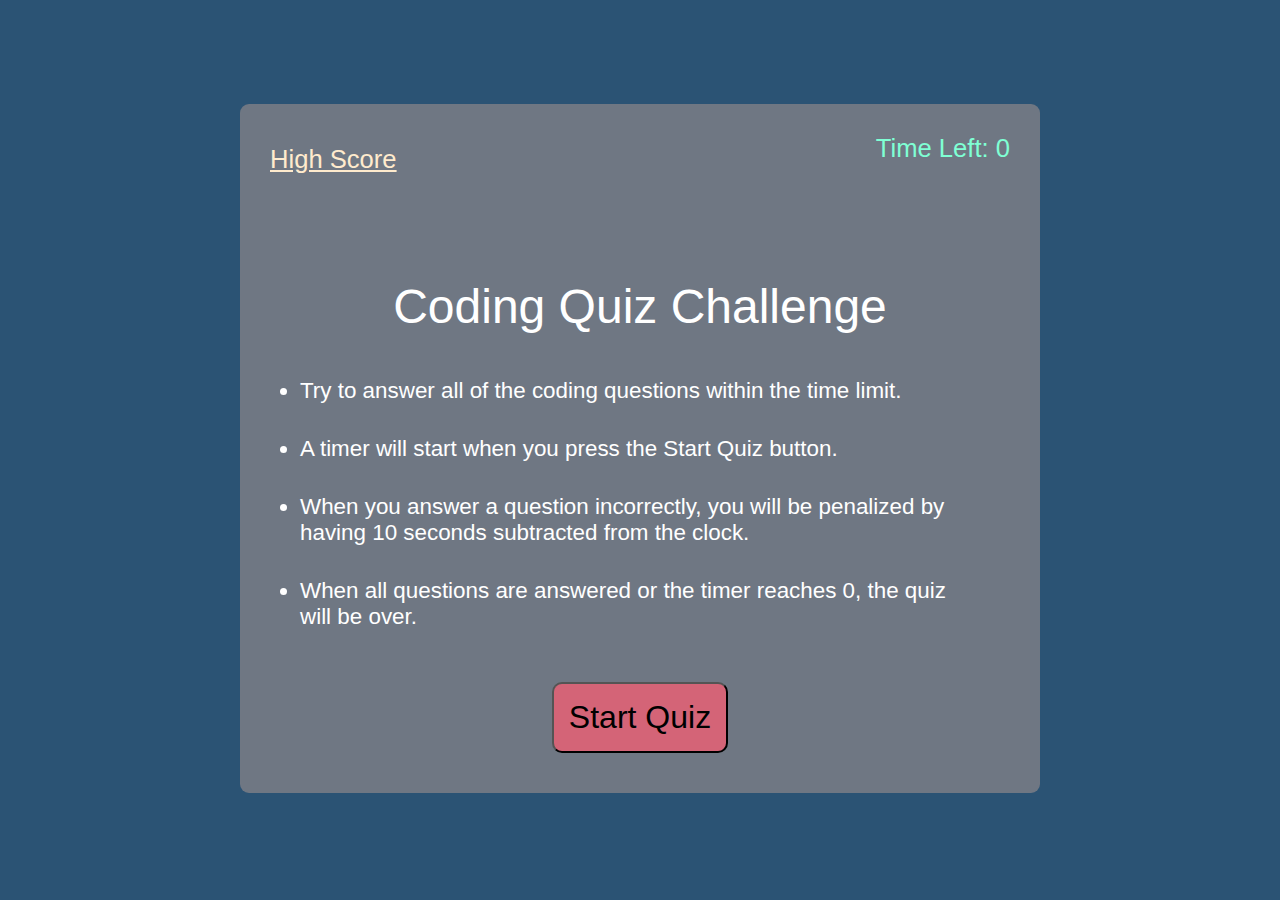
<file: index.html>
<!DOCTYPE html>
<html lang="en">
  <head>
    <meta charset="UTF-8" />
    <meta http-equiv="X-UA-Compatible" content="IE=edge" />
    <meta name="viewport" content="width=device-width, initial-scale=1.0" />
    <title>Coding Quiz Game</title>
    <link rel="stylesheet" href="./assets/css/style.css" />
  </head>

  <body>
    <!-- Quiz Rules/Info -->
    <div class="container">

      <header>
        <!-- add to high score page -->
        <div class="high-score">
          <div class="score-text"><span id="score"></span>
            <a href="./score.html" target="_blank">High Score</a>
          </div>
          <div>
            <ol></ol>
          </div>
        </div>
         
        
        <div class="timer">
          <div class="timer-text">Time Left: <span id="time">0</span></div>
        
          <div class="countdown"></div>
        </div>
      </header>


      <div class="rules-container" id="rules-container">
        <span>Coding Quiz Challenge</span>

        <div class="rules-list">
          <ul>
            <li>
              Try to answer all of the coding questions within the time limit.
            </li>
            <li>A timer will start when you press the Start Quiz button.</li>
            <li>
              When you answer a question incorrectly, you will be penalized by
              having 10 seconds subtracted from the clock.
            </li>
            <li>
              When all questions are answered or the timer reaches 0, the quiz
              will be over.
            </li>
          </ul>
        </div>

        <!-- Start Quiz Button -->
        <div class="controls">
          <button class="hide" id="start-btn">Start Quiz</button>
        </div>
      </div>

      <!-- Quiz Questions -->
      <div class="quiz-container hide" id="questions-container">
        <div>
        

        <section>
          <div class="hide" id="question">
            <span ></span>
          </div>
          <div class="choices-list" id="answers">
            
          </div>
         
        </div>
        </section>
      </div>

      <!-- Results Container -->
      <div class="hide" id="results-container">
        
        <div class="gameover-text">You finished the Quiz!</div>
        
          <p class="score-text">Your score is<span id="score"></span></p>
        
        
          <p>Initials here: <input type="text" id="initials-input" max="4"><button id="submit">Submit</button></p>
        
        </div>

       <div class="hide" id="check-answer">

      </div>
      
    </div>
    <script src="./assets/js/script.js"></script>
    <script src="./assets/js/scores.js"></script>
  </body>
</html>
</file>
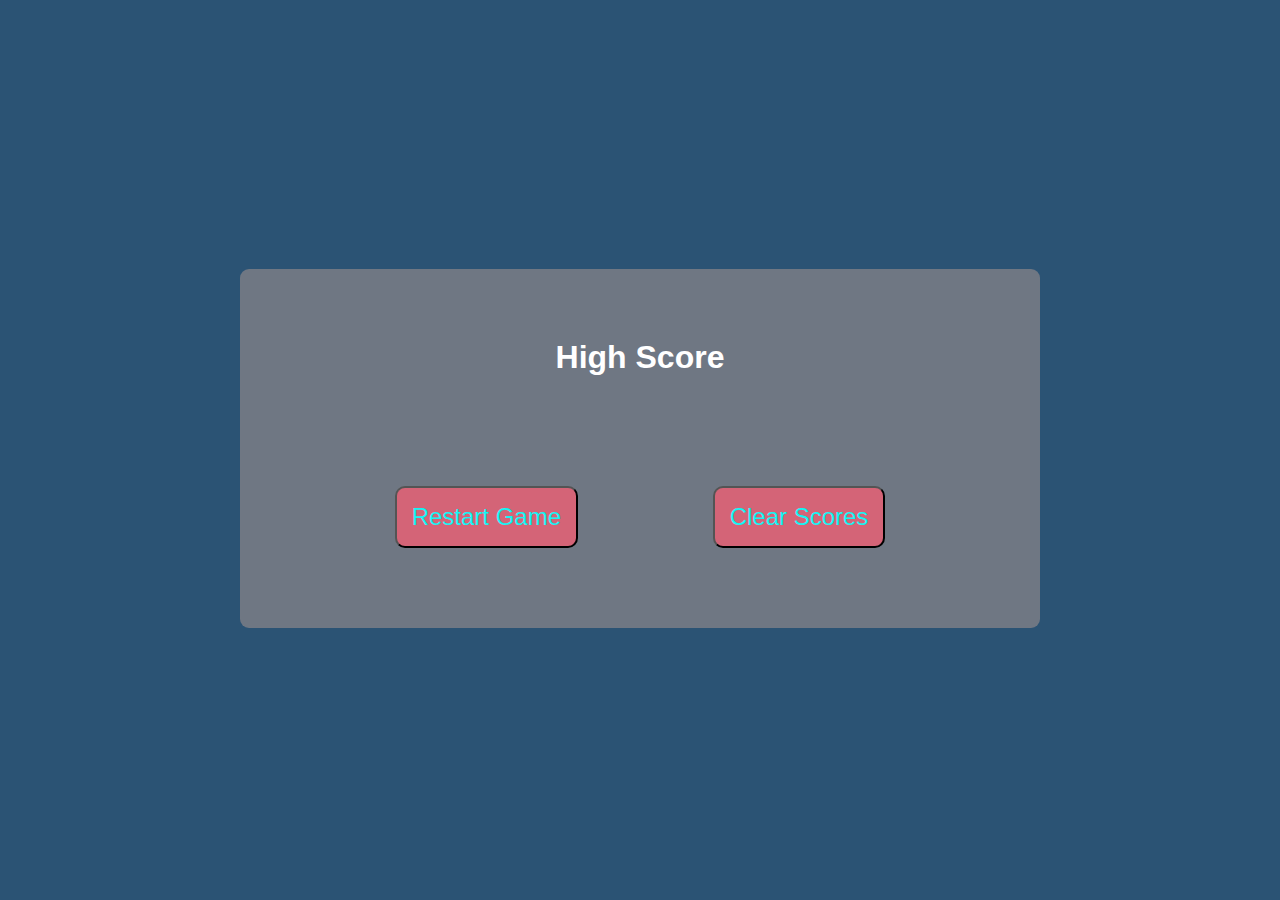
<file: score.html>
<!DOCTYPE html>
<html lang="en">
  <head>
    <meta charset="UTF-8" />
    <meta http-equiv="X-UA-Compatible" content="IE=edge" />
    <meta name="viewport" content="width=device-width, initial-scale=1.0" />
    <link rel="stylesheet" href="./assets/css/style.css" />
    <title>High Score</title>
  </head>

  <body>
    <div class="container">

      <div class="title">
      <h1>High Score<h1>
      </div>

      <div class="score-board" id="player-info"></div>

      
    <div class="btn">
      <button class="btn-1" id="restart-btn">Restart Game</button>

      <button class="btn-2" id="clear-btn">Clear Scores</button></div>
    </div>
    </div>
    <script src="./assets/js/scores.js"></script>
  

  </body>
</html>
</file>
<file: assets/css/style.css>
:root {
  background-color: rgb(43, 83, 116);
}

* {
  box-sizing: border-box;
  margin: 0;
  padding: 0;
  font-family: Arial, Helvetica, sans-serif;
}

body {
  color: white;
  padding: 0;
  margin: 0 auto;
  display: flex;
  height: 70vw;
  width: 100vw;

  justify-content: center;
  align-items: center;
}

header {
  display: flex;
  flex-wrap: wrap;
  justify-content: space-between;
  padding-bottom: 80px;
}

a {
  font-size: 1.6rem;
  color: blanchedalmond;
  padding: 0 10px;
}

#time,
.timer-text {
  color: aquamarine;
  font-size: 1.6rem;
}

.timer {
  padding: 10px;
}

.container {
  width: 800px;
  max-width: 90%;
  padding: 20px;
  border-radius: 9px;
  background-color: rgb(111, 119, 131);
}

.rules-container {
  padding: 20px;
  display: flex;
  flex-wrap: wrap;
  justify-content: center;
  margin: auto;
}
.rules-list {
  padding: 20px;
  font-size: 1.4rem;
}
span {
  justify-content: center;
  font-size: 3rem;
  color: white;
  margin-bottom: 1.5rem;
}

.rules-list ul li {
  margin-bottom: 2rem;
  color: white;
}

#start-btn {
  display: flex;
  text-align: center;
  font-size: 2rem;
  padding: 15px;
  border-radius: 10px;
  background-color: #d46477;
}

.quiz-container {
  display: flex;
  padding: 50px 20px;
}

#question {
  font-size: 2rem;
}

button {
  font-size: 1.5rem;
}

.gameover-text {
  padding: 60px;
  font-size: 2.3rem;
  display: flex;
  justify-content: center;
}
p,
#initials-input {
  font-size: 2rem;
  padding: 10px;
}
#submit {
  font-size: 1.8rem;
  background-color: rgb(221, 105, 149);
  padding: 10px;
  border-radius: 8px;
}

.hide {
  display: none;
}

.container-scores {
  width: 800px;
  max-width: 90%;
  padding: 20px;
  border-radius: 9px;
  display: flex;
  flex-direction: column;
  background-color: rgb(111, 119, 131);
}

.title {
  display: flex;
  justify-content: center;
  padding: 50px;
}

.btn {
  display: flex;
  flex-wrap: wrap;
  justify-content: space-evenly;
  margin: 30px;
}
#restart-btn,
#clear-btn {
  display: flex;

  font-size: 1.5rem;
  padding: 15px;
  border-radius: 10px;
  color: rgb(20, 245, 245);
  background-color: #d46477;
  margin: 30px;
}
</file>
